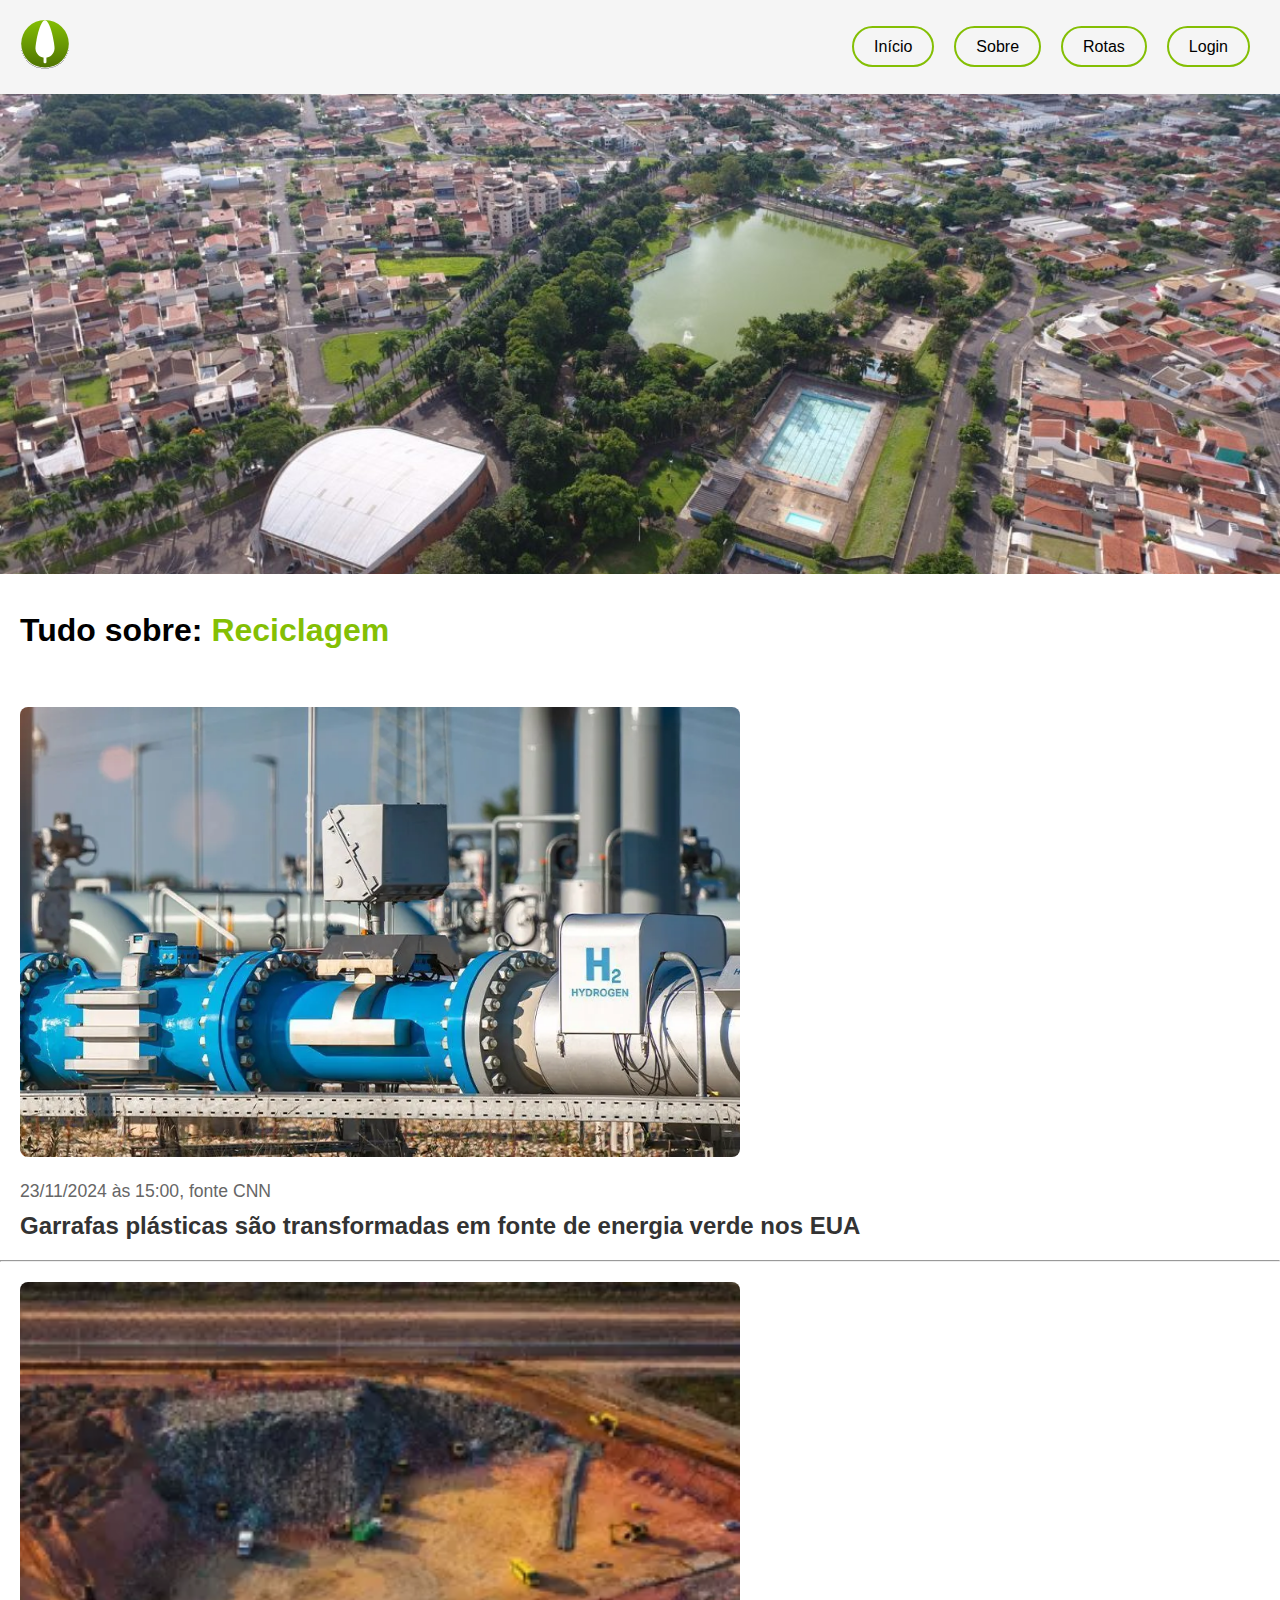
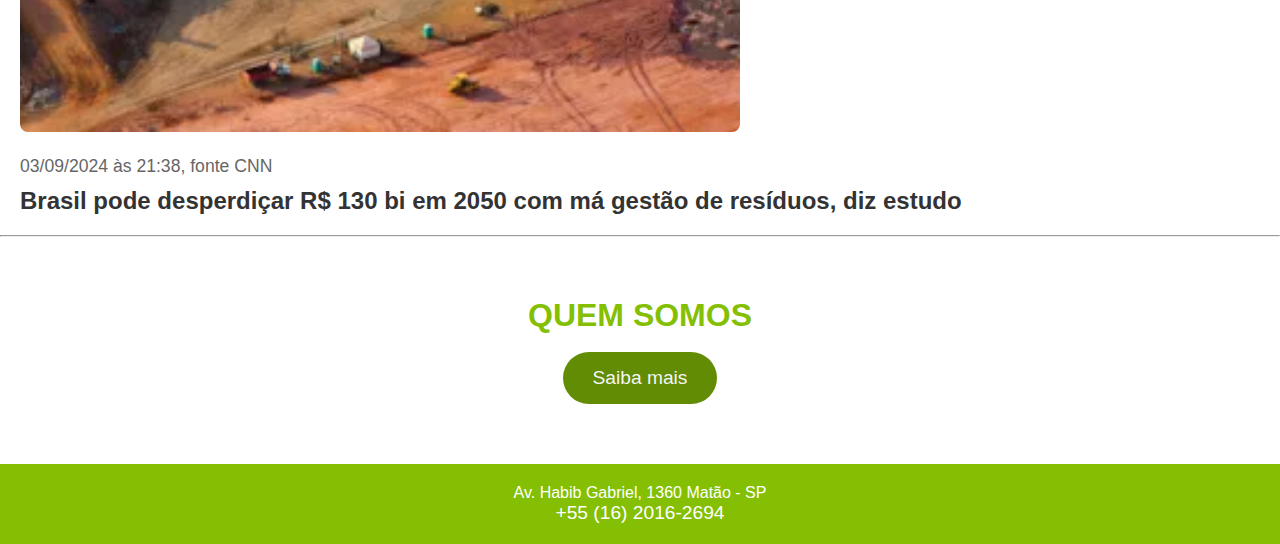
<file: Primeiro Semestre/Telas Códigos/index.html>
<!DOCTYPE html>
<html lang="pt">
<head>
    <meta charset="utf-8">
    <meta name="viewport" content="width=device-width, initial-scale=1.0">
    <title>Início</title>
    <link rel="stylesheet" href="index.css">
</head>
<body>
    <header>
        <div class="logo-container">
            <a href="#" class="logo">
                <img src="images/Logo.svg" alt="Logo">
            </a>
        </div>
        <div class="botoes-header">
            <img src="img/menu.svg" alt="botao menu">
            <a href="logcad/login.html">
                <img src="img/profile.svg" alt="botao perfil">
            </a>
        </div>
        <nav>
            <ul>
                <li><a href="index.html">Início</a></li>
                <li><a href="quem somos.html">Sobre</a></li>
                <li><a href="rotas.html">Rotas</a></li>
                <li><a href="logcad/login.html">Login</a></li>
            </ul>
        </nav>
    </header>
    
    <img class="img-matao" src="img/matao-1200x480.jpg" alt="foto da cidade de matão">
    <br>
    <h1 style="padding:20px">Tudo sobre: <span style="color: #84BF04;">Reciclagem</span></h1>
    <br>
    <section class="noticia-1">
        <a href="https://www.cnnbrasil.com.br/tecnologia/garrafas-plasticas-sao-transformadas-em-fonte-de-energia-verde-nos-eua/">
        <img class="noticia-imagem" src="img/image1.png" alt="Imagem 1">
        </a>
        <span>23/11/2024 às 15:00, fonte CNN</span>
        <h4>Garrafas plásticas são transformadas em fonte de energia verde nos EUA</h4>
    </section>
    
    <hr>
    
    <section class="noticia-2">
        <a href="https://www.cnnbrasil.com.br/nacional/brasil-pode-desperdicar-r-130-bi-em-2050-com-ma-gestao-de-residuos-diz-estudo/#:~:text=Um%20estudo%20recente%20mostra%20que,Na%C3%A7%C3%B5es%20Unidas%2C%20considerou%20alguns%20fatores.">
        <img class="noticia-imagem" src="img/image2.png" alt="Imagem 2">
        </a>
        <span>03/09/2024 às 21:38, fonte CNN</span>
        <h4>Brasil pode desperdiçar R$ 130 bi em 2050 com má gestão de resíduos, diz estudo</h4>
    </section>
    

    <hr>

    <section class="quemsomos">
        <h1 style="color: #84BF04;">QUEM SOMOS</h1>
        <br>
        <a href="quem somos.html">
        <button class="button-saiba">Saiba mais</button>
        </a>
    </section>

    <footer>
        <p>Av. Habib Gabriel, 1360 Matão - SP</p>
        <a href="tel:+551620162694" class="phone">+55 (16) 2016-2694</a>
    </footer>
</body>
</html>
</file>
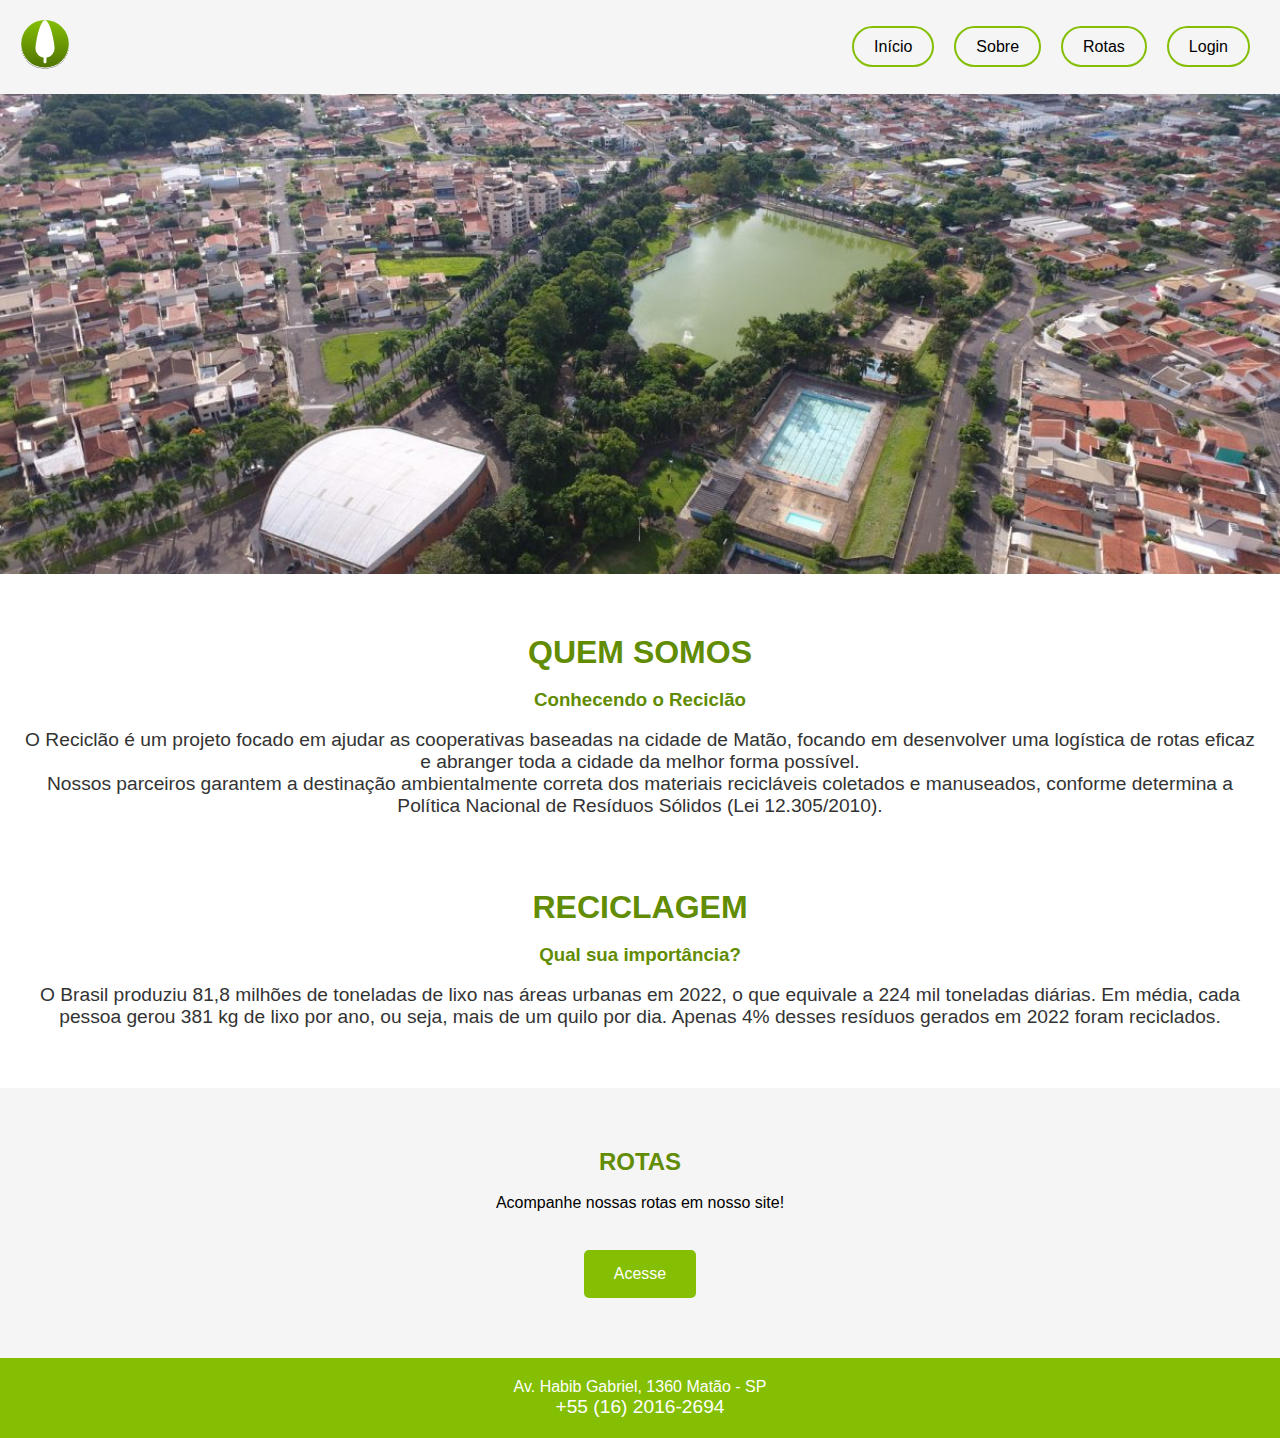
<file: Primeiro Semestre/Telas Códigos/quem somos.html>
<!DOCTYPE html>
<html lang="pt">
<head>
    <meta charset="utf-8">
    <meta name="viewport" content="width=device-width, initial-scale=1.0">
    <title>Sobre</title>
    <link rel="stylesheet" href="index.css">
</head>
<body>
    <header>
        <div class="logo-container">
            <a href="#" class="logo">
                <img src="images/Logo.svg" alt="Logo">
            </a>
        </div>
        <div class="botoes-header">
            <img src="img/menu.svg" alt="botao menu">
            <a href="logcad/login.html">
                <img src="img/profile.svg" alt="botao perfil">
            </a>
        </div>
        <nav>
            <ul>
                <li><a href="index.html">Início</a></li>
                <li><a href="quem somos.html">Sobre</a></li>
                <li><a href="rotas.html">Rotas</a></li>
                <li><a href="logcad/login.html">Login</a></li>
            </ul>
        </nav>
    </header>
    
    <img class="img-matao" src="img/matao-1200x480.jpg" alt="foto da cidade de matão">

    <section class="section-1">
        <h1>QUEM SOMOS</h1>
        <br>
        <h3>Conhecendo o Reciclão</h3>
        <br>
        <p>O Reciclão é um projeto focado em ajudar as cooperativas baseadas na cidade de Matão, focando em desenvolver uma logística de rotas eficaz e abranger toda a cidade da melhor forma possível.</p>
        <p>Nossos parceiros garantem a destinação ambientalmente correta dos materiais recicláveis coletados e manuseados, conforme determina a Política Nacional de Resíduos Sólidos (Lei 12.305/2010).</p>
        <br><br><br><br>
        <h1>RECICLAGEM</h1>
        <br>
        <h3>Qual sua importância?</h3>
        <br>
        <p>O Brasil produziu 81,8 milhões de toneladas de lixo nas áreas urbanas em 2022, o que equivale a 224 mil toneladas diárias. Em média, cada pessoa gerou 381 kg de lixo por ano, ou seja, mais de um quilo por dia. Apenas 4% desses resíduos gerados em 2022 foram reciclados.</p>
    </section>

    <section class="section-2">
        <h2>ROTAS</h2>
        <br>
        <p>Acompanhe nossas rotas em nosso site!</p>
        <br>
        <a href="rotas.html" class="btn">Acesse</a>
    </section>

    <footer>
        <p>Av. Habib Gabriel, 1360 Matão - SP</p>
        <a href="tel:+551620162694" class="phone">+55 (16) 2016-2694</a>
    </footer>
</body>
</html>
</file>
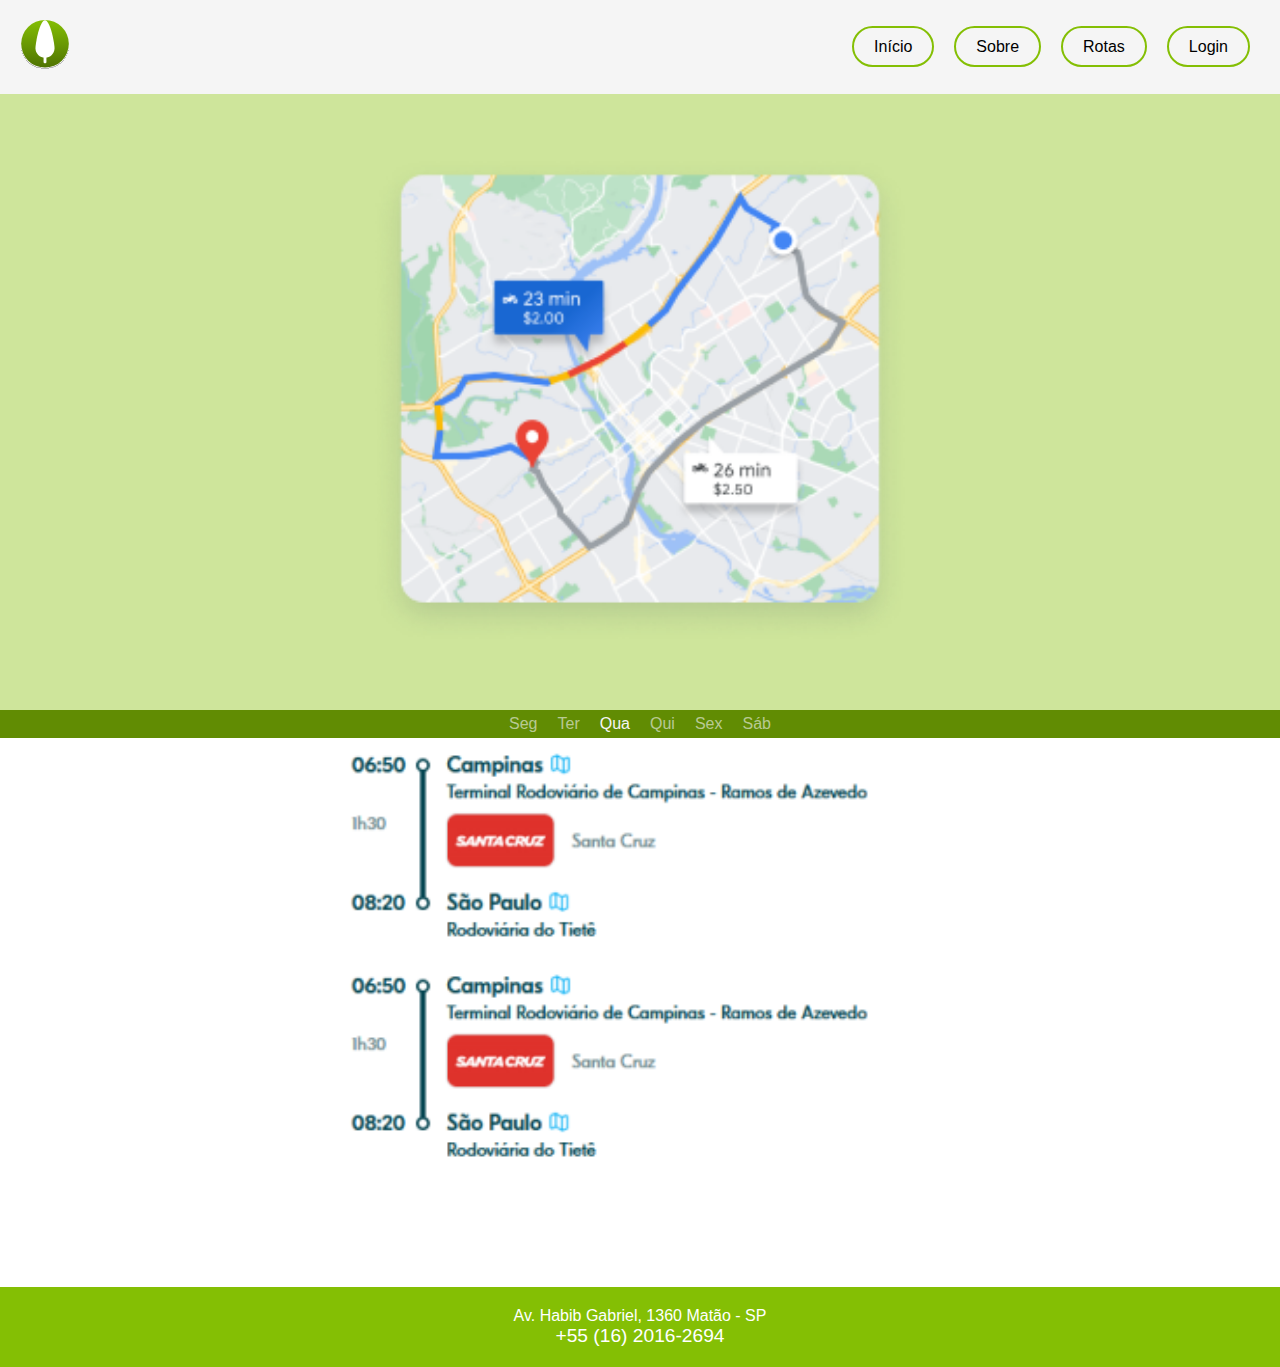
<file: Primeiro Semestre/Telas Códigos/rotas.html>
<!DOCTYPE html>
<html lang="pt">
<head>
    <meta charset="utf-8">
    <meta name="viewport" content="width=device-width, initial-scale=1.0">
    <title>Rotas</title>
    <link rel="stylesheet" href="index.css">
</head>
<body>
    <header>
        <div class="logo-container">
            <a href="#" class="logo">
                <img src="images/Logo.svg" alt="Logo">
            </a>
        </div>
        <div class="botoes-header">
            <img src="img/menu.svg" alt="botao menu">
            <a href="logcad/login.html">
                <img src="img/profile.svg" alt="botao perfil">
            </a>
        </div>
        <nav>
            <ul>
                <li><a href="index.html">Início</a></li>
                <li><a href="quem somos.html">Sobre</a></li>
                <li><a href="rotas.html">Rotas</a></li>
                <li><a href="logcad/login.html">Login</a></li>
            </ul>
        </nav>
    </header>
    

    <section class="section-mapa">
        <img src="img/Mapa.png" alt="">
    </section>

    <section class="section-dias">
        <p class="dias">Seg</p>
        <p class="dias">Ter</p>
        <p class="dias" id="selecionado">Qua</p>
        <p class="dias">Qui</p>
        <p class="dias">Sex</p>
        <p class="dias">Sáb</p>
    </section>

    <img class="tabela" src="img/tabela.png" alt="tabela rota">
    <img class="tabela" src="img/tabela.png" alt="tabela rota">

    <br><br><br><br><br><br>
    <footer>
        <p>Av. Habib Gabriel, 1360 Matão - SP</p>
        <a href="tel:+551620162694" class="phone">+55 (16) 2016-2694</a>
    </footer>
</body>
</html>
</file>
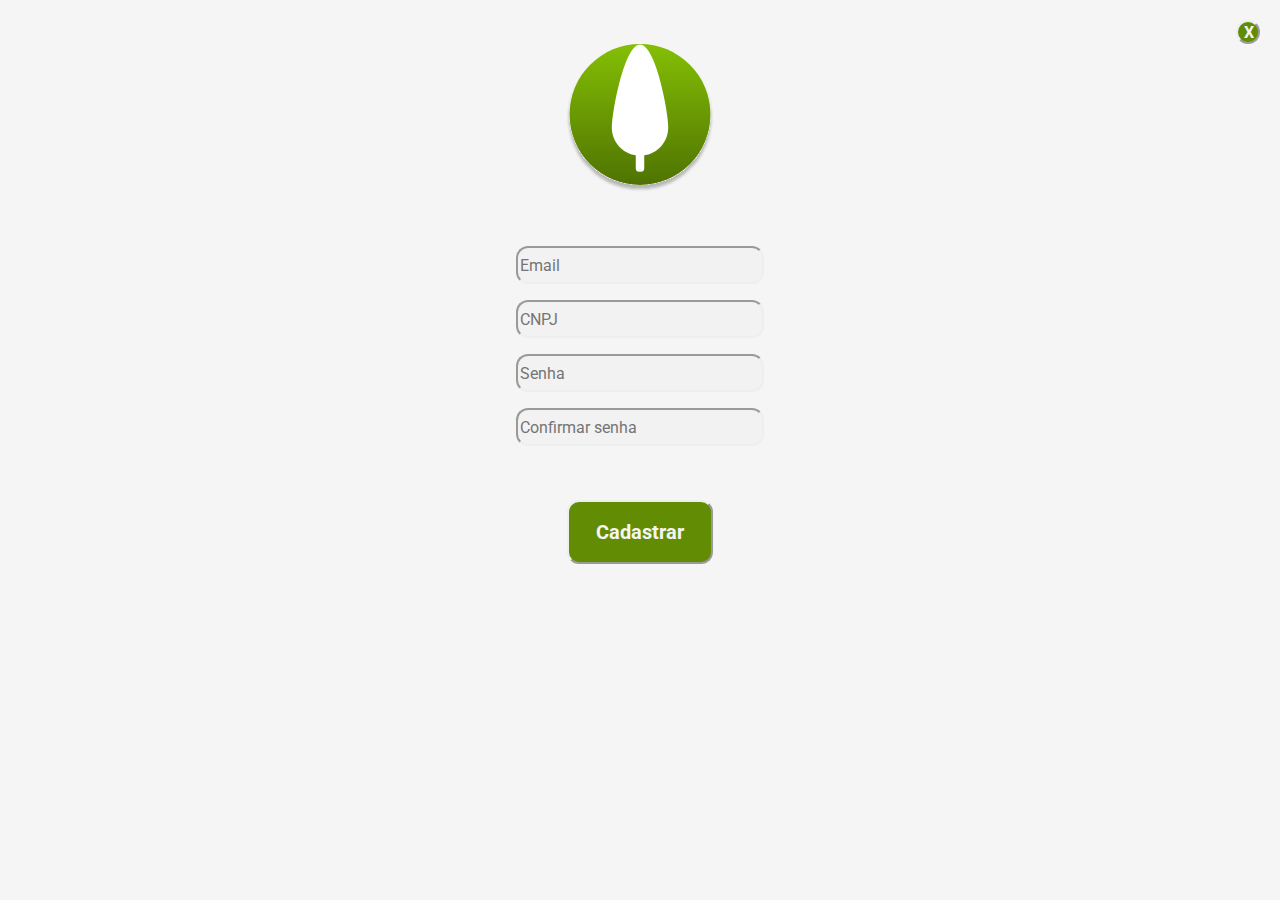
<file: Primeiro Semestre/Telas Códigos/logcad/cad.html>
<!DOCTYPE html>
<html lang="pt-br">
<head>
    <meta charset="UTF-8">
    <meta name="viewport" content="width=device-width, initial-scale=1.0">
    <title>Cadastro</title>
    <link rel="stylesheet" href="login.css">
    <link rel="preconnect" href="https://fonts.googleapis.com">
    <link rel="preconnect" href="https://fonts.gstatic.com" crossorigin>
    <link href="https://fonts.googleapis.com/css2?family=Roboto:ital,wght@0,100;0,300;0,400;0,500;0,700;0,900;1,100;1,300;1,400;1,500;1,700;1,900&display=swap" rel="stylesheet">
</head>
<body class="logcad">
    <header class="qs jf">
        <a href="http://127.0.0.1:3000/home.html">
            <button class="bot1 borda">X</button>
        </a>
    </header>
    <div class="qs">
        <div class="jc">
            <img src="img/Logo.svg" alt="Logo do Reciclão" class="logo">
        </div>
        <br><br>
        <div class="jc">
            <form action="">
                <p>
                    <input type="email" id="email" name="email" placeholder="Email" class="tam borda fundo">
                </p>
                <p>
                    <input type="number" id="CNPJ" name="email" placeholder="CNPJ" class="tam borda fundo">
                </p>
                <p>
                    <input type="password" id="pas" name="pas" placeholder="Senha" class="tam borda fundo">
                </p>
                <p>
                    <input type="password" id="pas" name="pas" placeholder="Confirmar senha" class="tam borda fundo">
                </p>
                <br><br>
                <div class="jc">
                    <input type="submit" id="log" name="login" value="Cadastrar" class="bot borda">
                </div>
            </form>
        </div>
    </div>
</body>
</html>
</file>
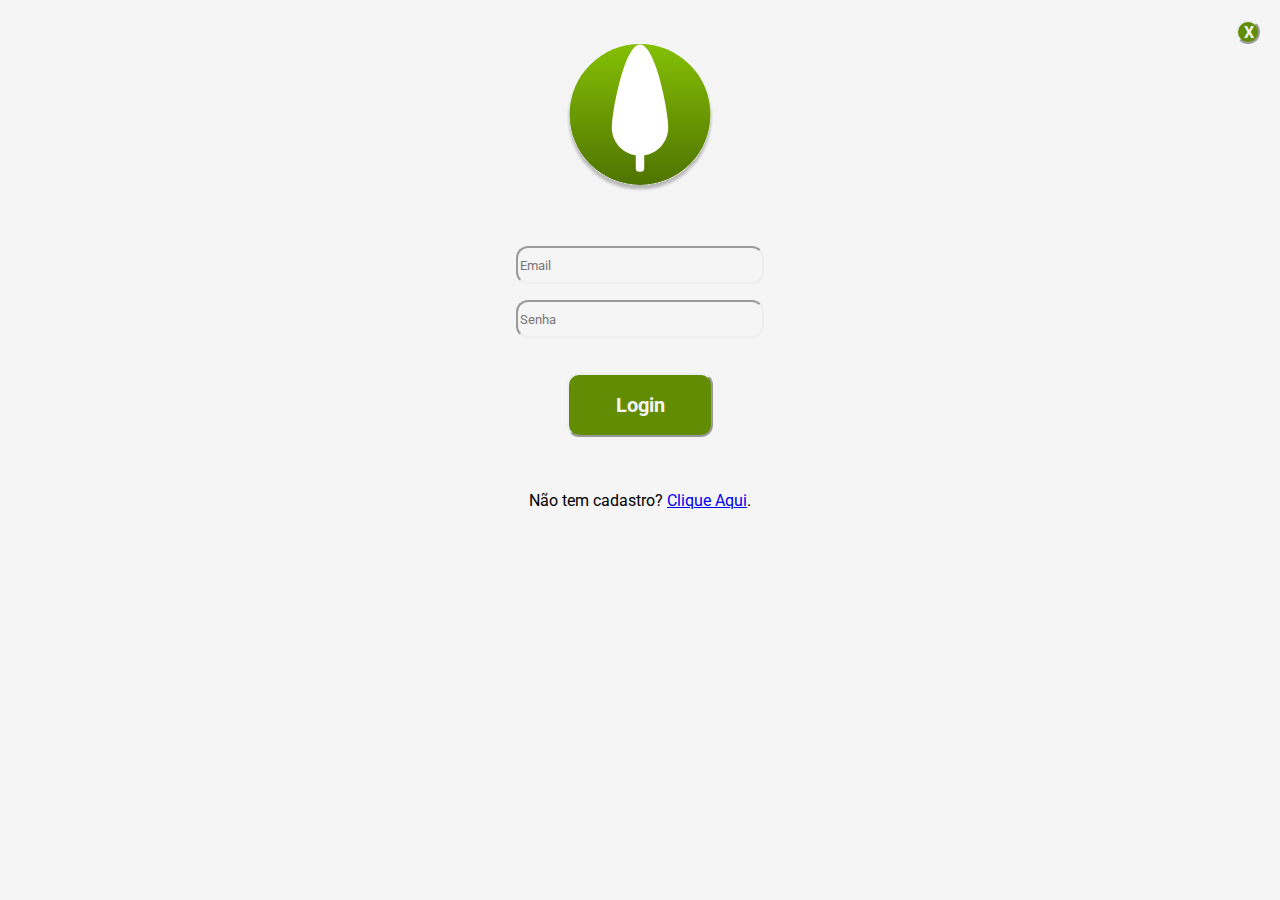
<file: Primeiro Semestre/Telas Códigos/logcad/login.html>
<!DOCTYPE html>
<html lang="pt-br">
<head>
    <meta charset="UTF-8">
    <meta name="viewport" content="width=device-width, initial-scale=1.0">
    <title>Login</title>
    <link rel="stylesheet" href="login.css">
    <link rel="preconnect" href="https://fonts.googleapis.com">
    <link rel="preconnect" href="https://fonts.gstatic.com" crossorigin>
    <link href="https://fonts.googleapis.com/css2?family=Roboto:ital,wght@0,100;0,300;0,400;0,500;0,700;0,900;1,100;1,300;1,400;1,500;1,700;1,900&display=swap" rel="stylesheet">
</head>
<header class="qs jf"><a href="http://127.0.0.1:3000/home.html"><button class="bot1 borda">X</button></a></header><body class="logcad">
    
    <div class="qs">
        <div class="jc">
            <img src="img/Logo.svg" alt="Logo do Reciclão" class="logo">
        </div>
        <br><br>
        <div class="jc">
            <form action="">
                <p>
                    <input type="email" id="email" name="email" placeholder="Email" class="borda tam">
                </p>    
                <p>
                    <input type="password" id="pas" name="pas" placeholder="Senha" class="borda tam">
                </p>
                <br>
                <div class="jc">
                    <input type="submit" id="log" name="login" value="Login" class="bot borda">
                </div>
            </form>
        </div>
        <br><br>
        <div class="jc no">
            <p>Não tem cadastro? <a href="cad.html">Clique Aqui</a>. </p>
        </div>
    </div>
</body>
</html>
</file>
<file: Primeiro Semestre/Telas Códigos/index.css>
* {
  margin: 0;
  padding: 0;
  box-sizing: border-box;
}

body {
  font-family: 'Roboto', sans-serif;
  font-size: 16px;
  background-color: #ffffff;
  overflow-x: hidden;
}

header {
  background-color: #f5f5f5;
  display: flex;
  justify-content: space-between;
  align-items: center;
  padding: 20px;
}

header .logo-container {
  display: flex;
  align-items: center;
}

header .logo img {
  width: 50px;
  height: auto;
}

nav ul {
  display: flex;
  list-style: none;
}

nav ul li {
  margin: 0 10px;
}

nav ul li a {
  text-decoration: none;
  color: #000;
  padding: 10px 20px;
  border-radius: 5px;
  border: 2px solid #84BF04; 
  border-radius: 50px;
}

nav ul li a:hover {
  background-color: #84BF04;
  color: #fff;
}

section {
  padding: 60px 20px;
  text-align: center;
}

.section-1 h1,
.section-1 h3 {
  color: #618C03;
}

.section-1 p {
  font-size: 1.2em;
  color: #333;
}

.section-2 {
  background-color: #f5f5f5;
}

.section-2 h2 {
  color: #618C03;
}

.section-mapa img {
  width: 30vh; 
}

.tabela {
  width: 50vh; 
  margin: 0 auto; 
  display: block; 
}

.section-mapa {
  background-color: #84BF0466; /* 40% de opacidade */
}

.section-dias {
  background-color: #618C03;
  color: #f5f5f599;
  padding: 5px;
  cursor: pointer;
  display: flex;
  gap: 20px; 
  justify-content: center;
}

#selecionado {
  color: #f5f5f5;
}

.section-2 .btn {
  display: inline-block;
  background-color: #84BF04;
  color: white;
  padding: 15px 30px;
  text-decoration: none;
  border-radius: 5px;
  margin-top: 20px;
}

.section-2 .btn:hover {
  background-color: #618C03;
}

footer {
  background-color: #84BF04;
  text-align: center;
  padding: 20px;
  color: white;
}

footer .phone {
  color: white;
  text-decoration: none;
  font-size: 1.2em;
}

footer .phone:hover {
  text-decoration: underline;
}

#mt {
  width: 100%;
  max-width: 500px;
}

#cor-id {
  background-color: #84BF04;
  & img {
    width: 40vh;
  }
}

.botoes-header {
  display: flex; 
  gap: 10px;
  justify-content: right;
}

.botoes-header img {
  width: 24px;
  cursor: pointer;
}

.noticia-1, .noticia-2 {
  display: flex;
  flex-direction: column;
  align-items: flex-start; 
  padding: 20px;
  text-align: left;
}

.noticia-1 img, .noticia-2 img {
  width: 30vh;
  height: 30vh; 
  object-fit: cover; 
}

.noticia-1 span, .noticia-2 span {
  font-size: 0.9em;
  color: #666;
  margin-top: 5px;
}

.noticia-1 h4, .noticia-2 h4 {
  color: #333;
  font-size: 1.2em;
  margin-top: 10px;
}

.noticia-imagem {
  width: 30vh;
  height: auto; 
  border-radius: 8px;
  margin-bottom: 15px; 
  object-fit: cover; 
}

.img-matao {
  width: 100%;
  max-height: 480px;
  object-fit: cover;
  display: block;
}

.button-saiba {
  background-color: #618C03; 
  color: #f5f5f5; 
  font-size: 1.2em; 
  padding: 15px 30px; 
  border: none; 
  border-radius: 50px; 
  cursor: pointer; 
  text-align: center; 
  transition: background-color 0.3s ease;
}

.button-saiba:hover {
  background-color: #4e6b02; 
}


@media (min-width: 0px) {
  header nav {
    display: none;
  }

  .noticia-1, .noticia-2 {
    padding: 10px;
  }
}

@media (min-width: 900px) {
  header nav {
    display: block;
  }

  .botoes-header {
    display: none;
  }

  .noticia-1, .noticia-2 {
    padding: 20px;
  }

  .noticia-1 img, .noticia-2 img {
    width: 80vh;
    height: 50vh; 
    object-fit: cover; 
  }

  .noticia-1 h4, .noticia-2 h4 {
    font-size: 1.5em; 
  }

  .noticia-1 span, .noticia-2 span {
    font-size: 1.1em; 
  }

  .section-mapa img {
    width: 60vh; 
  }

  .tabela {
    width: 70vh;
  }
}
</file>
<file: Primeiro Semestre/Telas Códigos/logcad/login.css>
/*Fonte usada*/
.roboto-thin {
    font-family: "Roboto", serif;
    font-weight: 100;
    font-style: normal;
  }
  
  .roboto-light {
    font-family: "Roboto", serif;
    font-weight: 300;
    font-style: normal;
  }
  
  .roboto-regular {
    font-family: "Roboto", serif;
    font-weight: 400;
    font-style: normal;
  }
  
  .roboto-medium {
    font-family: "Roboto", serif;
    font-weight: 500;
    font-style: normal;
  }
  
  .roboto-bold {
    font-family: "Roboto", serif;
    font-weight: 700;
    font-style: normal;
  }
  
  .roboto-black {
    font-family: "Roboto", serif;
    font-weight: 900;
    font-style: normal;
  }
  
  .roboto-thin-italic {
    font-family: "Roboto", serif;
    font-weight: 100;
    font-style: italic;
  }
  
  .roboto-light-italic {
    font-family: "Roboto", serif;
    font-weight: 300;
    font-style: italic;
  }
  
  .roboto-regular-italic {
    font-family: "Roboto", serif;
    font-weight: 400;
    font-style: italic;
  }
  
  .roboto-medium-italic {
    font-family: "Roboto", serif;
    font-weight: 500;
    font-style: italic;
  }
  
  .roboto-bold-italic {
    font-family: "Roboto", serif;
    font-weight: 700;
    font-style: italic;
  }
  
  .roboto-black-italic {
    font-family: "Roboto", serif;
    font-weight: 900;
    font-style: italic;
  }
  
/*site*/
*{
    background-color: #f5f5f5;
    font-family: "Roboto";
}
.logcad{
    margin: 20px;
    background-color: #ffffff;
}
.qs{
    flex-wrap: wrap;
}
.jc{
    justify-content: center;
    display: flex;
}
.bot{
    background-color: #618c03;
    color: #f5f5f5;
    height: 64px;
    width: 146px;
    font-size: 20px;
    font-weight: bold;
    cursor: pointer;
}
.bot1{
  background-color: #618c03;
  color: #f5f5f5;
  height: 24px;
  width: 24px;
  font-size: 16px;
  font-weight: bold;
  cursor: pointer;
}
.jf{
    justify-content: end;
    display: flex;
}
.fundo{
    background-color: #f2f2f2;
    color: #222222;
    font-size: 16px;
}
.borda{
  border-radius: 12px;
  border-color: unset;
}
.tam{
  height: 32px;
  width: 240px;
}
input[type="number"] {
  -webkit-appearance: none; /* Remove as setas no Chrome/Safari */
  -moz-appearance: textfield; /* Remove as setas no Firefox */
  appearance: none;
}
@media(min-width:800px) {
  .logo{
    width: 148px;
    height: 148px;
  }
}
</file>
